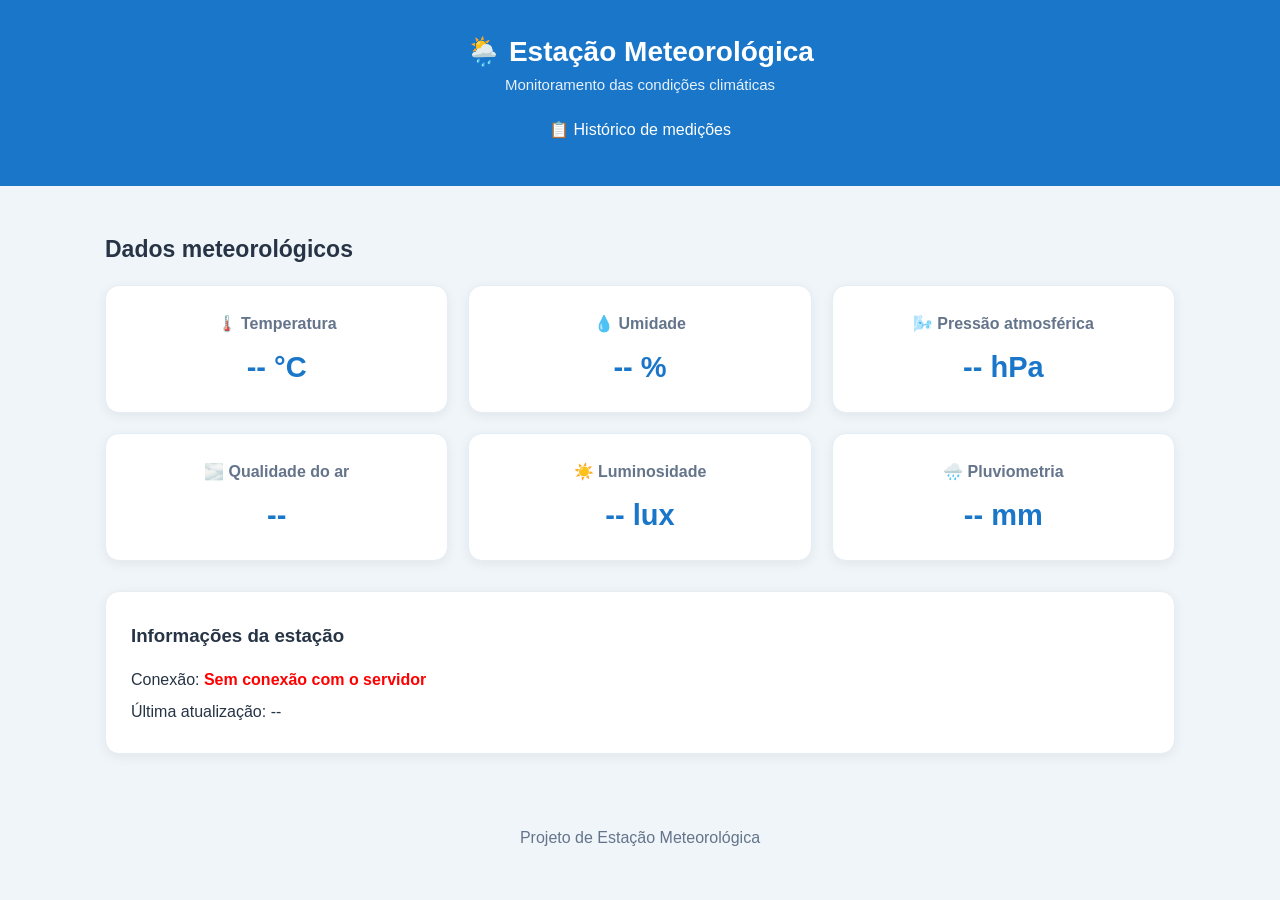
<file: index.html>
<!DOCTYPE html>
<html lang="pt-BR">

<head>
    <meta charset="UTF-8">
    <meta name="viewport" content="width=device-width, initial-scale=1.0">

    <title>Estação Meteorológica</title>

    <link rel="stylesheet" href="style.css">
</head>

<body>

    <header>
        <h1>🌦️ Estação Meteorológica</h1>
        <p>Monitoramento das condições climáticas</p>
        <a href="historico.html" class="botao-historico">
             📋 Histórico de medições
        </a>
    </header>

    <main class="container">

        <h2>Dados meteorológicos</h2>

        <section class="dados">

            <div class="card">
                <h3>🌡️ Temperatura</h3>
                <p id="temperatura">-- °C</p>
            </div>

            <div class="card">
                <h3>💧 Umidade</h3>
                <p id="umidade">-- %</p>
            </div>

            <div class="card">
                <h3>🌬️ Pressão atmosférica</h3>
                <p id="pressao">-- hPa</p>
            </div>

            <div class="card">
                <h3>🌫️ Qualidade do ar</h3>
                <p id="qualidade_ar">--</p>
            </div>

            <div class="card">
                <h3>☀️ Luminosidade</h3>
                <p id="luminosidade">-- lux</p>
            </div>

            <div class="card">
                <h3>🌧️ Pluviometria</h3>
                <p id="pluviometria">-- mm</p>
            </div>

        </section>

        <section class="status">

            <h3>Informações da estação</h3>

            <p>
                Conexão:
                <span id="conexao">Aguardando servidor...</span>
            </p>

            <p>
                Última atualização:
                <span id="atualizacao">--</span>
            </p>

        </section>

    </main>

    <footer>
        <p>Projeto de Estação Meteorológica</p>
    </footer>

    <script src="script.js"></script>

</body>
</html>
</file>
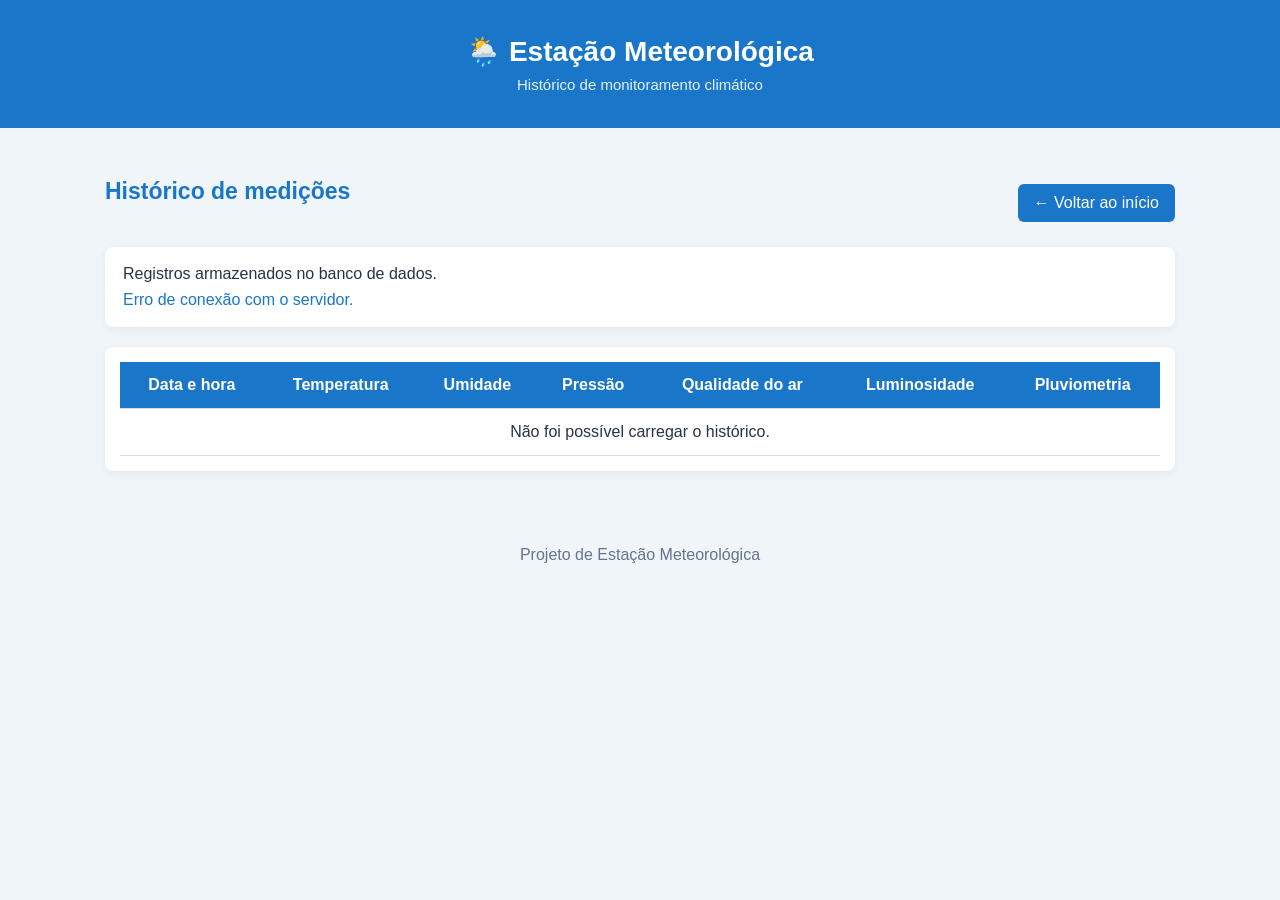
<file: historico.html>
<!DOCTYPE html>
<html lang="pt-BR">
<head>
    <meta charset="UTF-8">
    <meta name="viewport" content="width=device-width, initial-scale=1.0">
    <title>Histórico - Estação Meteorológica</title>
    <link rel="stylesheet" href="style.css">
</head>
<body>

    <header>
        <h1>🌦️ Estação Meteorológica</h1>
        <p>Histórico de monitoramento climático</p>
    </header>

    <main class="container">

        <div class="topo">
            <h2>Histórico de medições</h2>
            <a href="index.html" class="voltar">← Voltar ao início</a>
        </div>

        <section class="informacoes">
            <p>Registros armazenados no banco de dados.</p>
            <p id="status">Carregando histórico...</p>
        </section>

        <section class="tabela-container">
            <table>
                <thead>
                    <tr>
                        <th>Data e hora</th>
                        <th>Temperatura</th>
                        <th>Umidade</th>
                        <th>Pressão</th>
                        <th>Qualidade do ar</th>
                        <th>Luminosidade</th>
                        <th>Pluviometria</th>
                    </tr>
                </thead>

                <tbody id="tabela-historico">
                    <tr>
                        <td colspan="7">Carregando dados...</td>
                    </tr>
                </tbody>
            </table>
        </section>

    </main>

    <footer>
        <p>Projeto de Estação Meteorológica</p>
    </footer>

    <script src="historico.js"></script>
</body>
</html>
</file>
<file: style.css>
* {
    margin: 0;
    padding: 0;
    box-sizing: border-box;
}

body {
    font-family: Arial, sans-serif;
    background: #f0f5fa;
    color: #263445;
}

/* Cabeçalho */
header {
    background: #1976c9;
    color: white;
    text-align: center;
    padding: 35px 15px;
}

header h1 {
    font-size: 28px;
    margin-bottom: 8px;
}

header p {
    font-size: 15px;
    opacity: 0.9;
}

/* Conteúdo principal */
.container {
    max-width: 1100px;
    margin: 35px auto;
    padding: 15px;
}

h2 {
    margin-bottom: 22px;
    font-size: 23px;
    color: #263445;
}

/* Cards dos sensores */
.dados {
    display: grid;
    grid-template-columns: repeat(3, 1fr);
    gap: 20px;
}

.card {
    background: white;
    padding: 28px 20px;
    border-radius: 14px;
    box-shadow: 0 3px 12px #00000010;
    text-align: center;
    transition: transform 0.2s, box-shadow 0.2s;
    border: 1px solid #e5edf5;
}

.card:hover {
    transform: translateY(-4px);
    box-shadow: 0 6px 16px #00000018;
}

.card h3 {
    color: #64748b;
    font-size: 16px;
    margin-bottom: 18px;
}

.card p {
    color: #1976c9;
    font-size: 29px;
    font-weight: bold;
}

/* Informações da estação */
.status {
    margin-top: 30px;
    background: white;
    padding: 25px;
    border-radius: 14px;
    line-height: 2;
    box-shadow: 0 3px 12px #00000010;
    border: 1px solid #e5edf5;
}

.status h3 {
    margin-bottom: 10px;
    color: #263445;
}

#conexao {
    font-weight: bold;
    color: #d97706;
}

/* Rodapé */
footer {
    text-align: center;
    padding: 25px;
    color: #64748b;
}

/* Tablets */
@media (max-width: 800px) {
    .dados {
        grid-template-columns: repeat(2, 1fr);
    }
}

/* Celulares */
@media (max-width: 500px) {
    header h1 {
        font-size: 23px;
    }

    .container {
        margin: 20px auto;
    }

    .dados {
        grid-template-columns: 1fr;
    }

    .card {
        padding: 23px 15px;
    }

    .card p {
        font-size: 26px;
    }
}

/* ============================= */
/* PÁGINA DE HISTÓRICO */
/* ============================= */

.topo {
    display: flex;
    justify-content: space-between;
    align-items: center;
    gap: 15px;
    flex-wrap: wrap;
    margin-bottom: 20px;
}

.topo h2 {
    color: #1976c9;
}

.voltar {
    background-color: #1976c9;
    color: white;
    text-decoration: none;
    padding: 10px 16px;
    border-radius: 6px;
    transition: 0.3s;
}

.voltar:hover {
    background-color: #125a98;
}

.informacoes {
    background-color: white;
    padding: 18px;
    border-radius: 8px;
    margin-bottom: 20px;
    box-shadow: 0 2px 8px rgba(0, 0, 0, 0.06);
}

#status {
    margin-top: 8px;
    color: #1976c9;
}

.tabela-container {
    background-color: white;
    padding: 15px;
    border-radius: 8px;
    overflow-x: auto;
    box-shadow: 0 2px 8px rgba(0, 0, 0, 0.06);
}

.tabela-container table {
    width: 100%;
    border-collapse: collapse;
    min-width: 850px;
}

.tabela-container th,
.tabela-container td {
    padding: 14px;
    text-align: center;
    border-bottom: 1px solid #ddd;
    white-space: nowrap;
}

.tabela-container th {
    background-color: #1976c9;
    color: white;
}

.tabela-container tbody tr:hover {
    background-color: #f0f6fc;
}

@media (max-width: 600px) {
    .topo {
        align-items: flex-start;
        flex-direction: column;
    }
}


.botao-historico {
    display: inline-block;
    background-color: #1976c9;
    color: white;
    text-decoration: none;
    padding: 12px 20px;
    border-radius: 6px;
    margin-top: 15px;
    transition: 0.3s;
}

.botao-historico:hover {
    background-color: #125a98;
}
</file>
